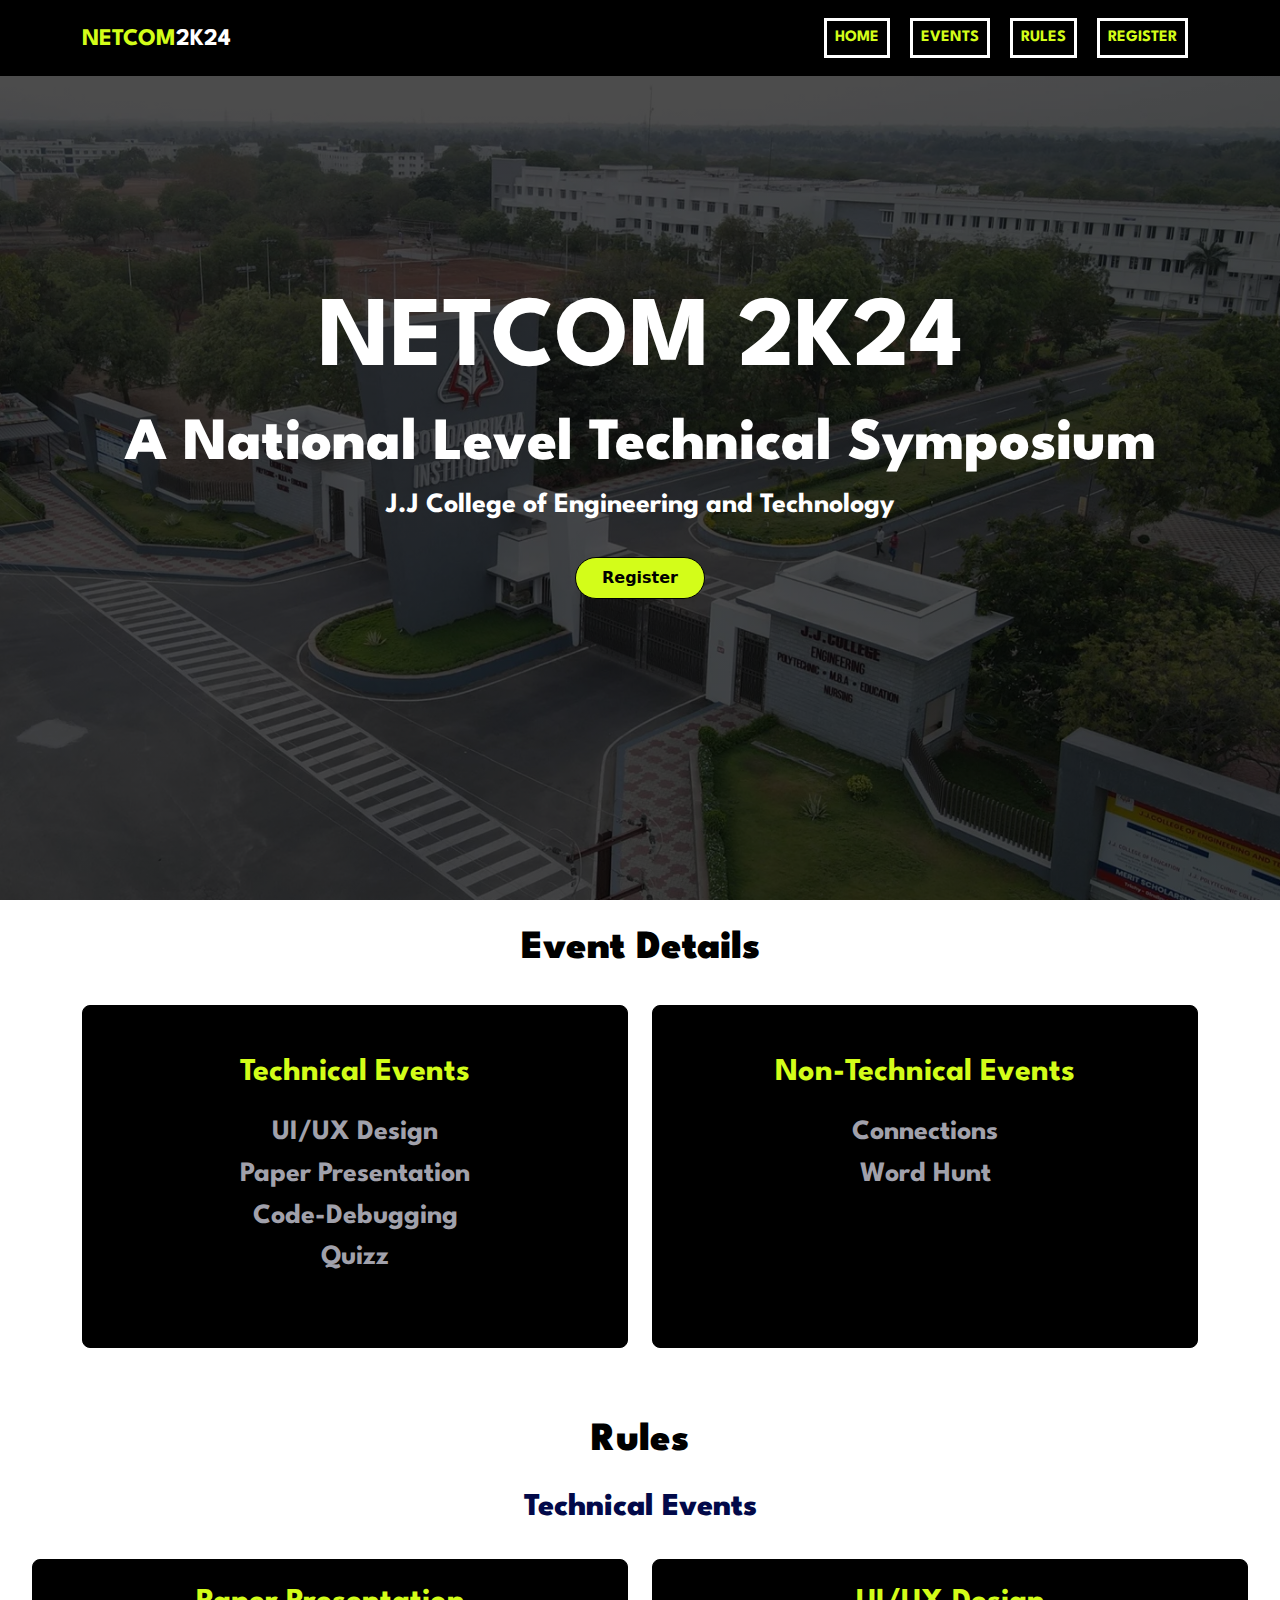
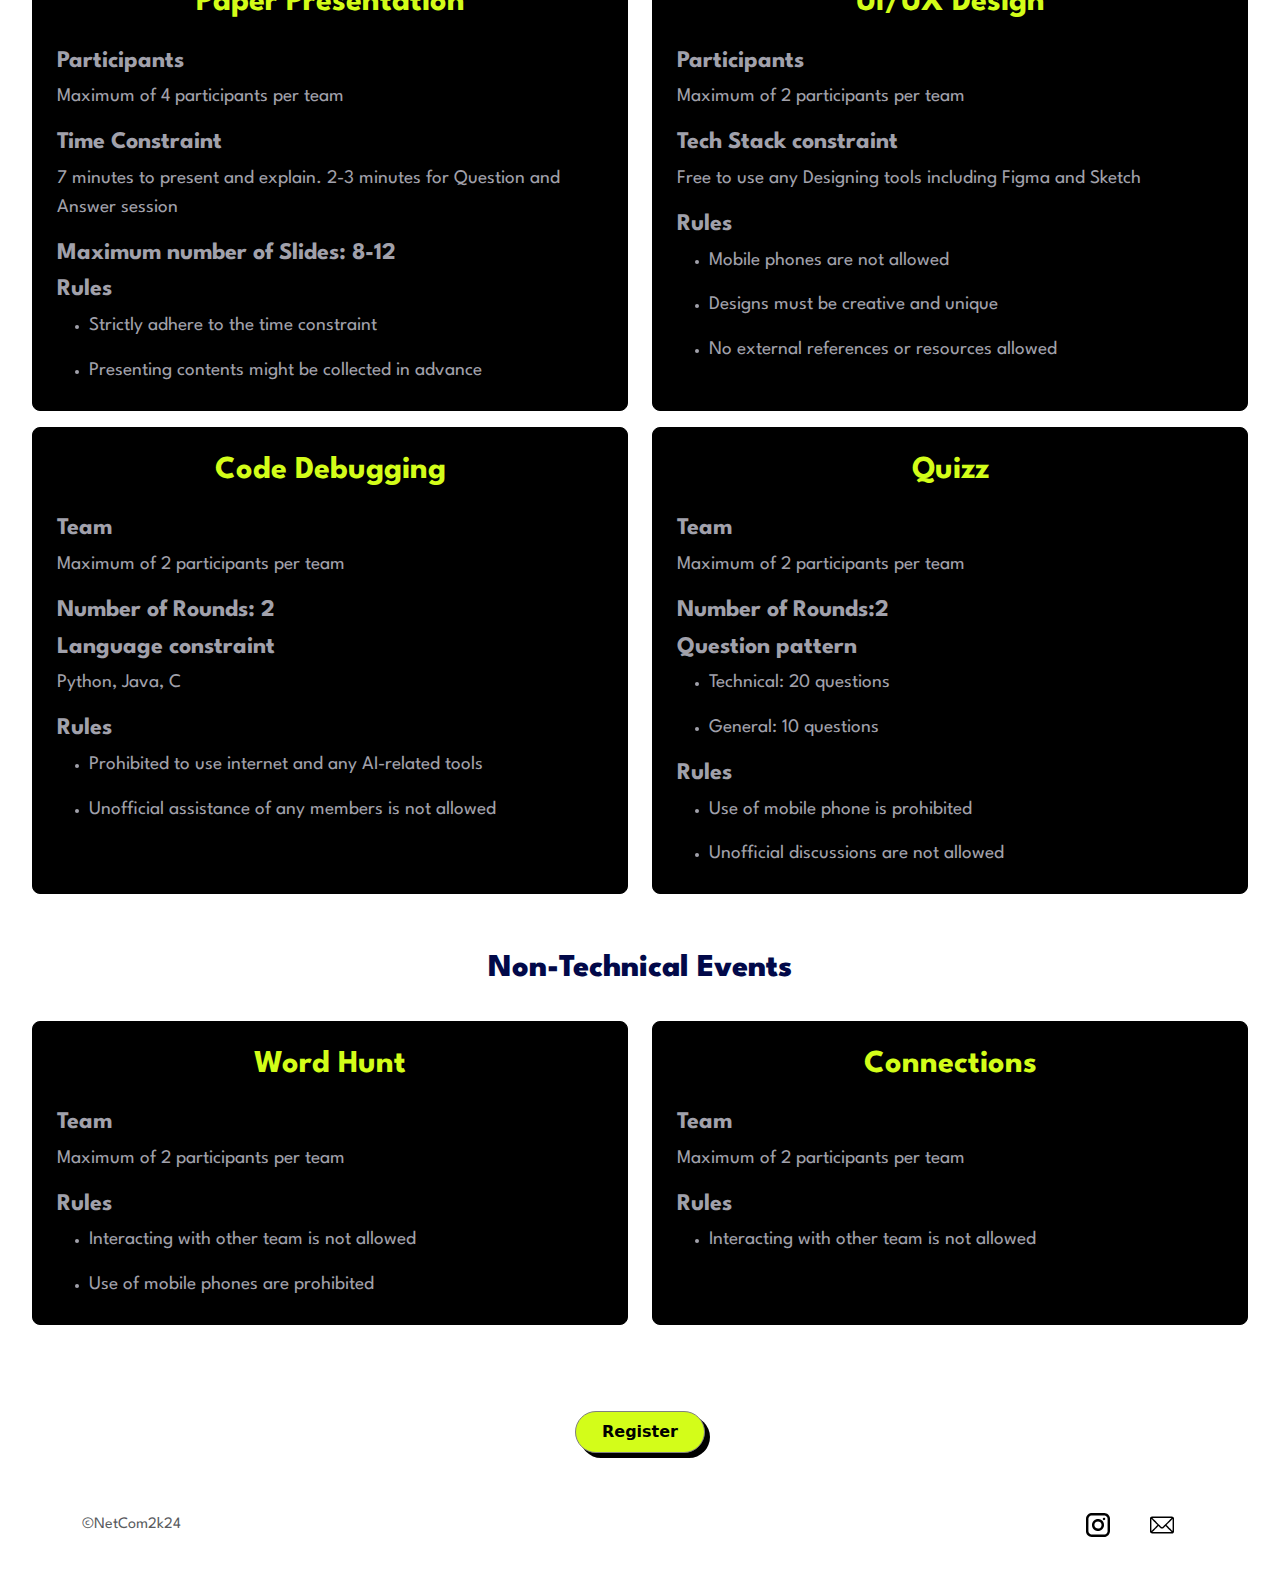
<file: index.html>
<!DOCTYPE html>
<html lang="en">
<head>
    <meta charset="UTF-8">
    <meta name="viewport" content="width=device-width, initial-scale=1.0">
    <title>NetCom 2k24</title>
    <link rel="icon" href="./assets/logo.png">
    <link href="https://cdn.jsdelivr.net/npm/bootstrap@5.3.3/dist/css/bootstrap.min.css" rel="stylesheet" integrity="sha384-QWTKZyjpPEjISv5WaRU9OFeRpok6YctnYmDr5pNlyT2bRjXh0JMhjY6hW+ALEwIH" crossorigin="anonymous">
    <link rel="stylesheet" href="./style.css">

    <link rel="preconnect" href="https://fonts.googleapis.com">
    <link rel="preconnect" href="https://fonts.gstatic.com" crossorigin>
    <link href="https://fonts.googleapis.com/css2?family=League+Spartan:wght@100..900&display=swap" rel="stylesheet">


</head>
<body>
    <!--Navbar-->
    <nav class="navbar topp-nav navbar-expand-lg  fixed-top">
        <div class="container">
            <h3 id="brand-name">NETCOM<span id="spn">2K24</span></h3>
            <button class="navbar-toggler collapsed" type="button" data-bs-toggle="collapse" data-bs-target="#navbarNavAltMarkup" aria-controls="navbarNavAltMarkup" aria-expanded="false" aria-label="Toggle navigation">
                <span class="navbar-toggler-icon"><img src="./assets/menu.png" width="30px" height="30px" alt="logo"></span>
            </button>
            <div class="navbar-collapse collapse" id="navbarNavAltMarkup">
                <div class="navbar-nav ">
                    <a class="nav-link  nav-hover" aria-current="page" href="#home">HOME</a>
                    <a class="nav-link nav-hover" href="#event-details">EVENTS</a>
                    <a class="nav-link nav-hover" href="#rules">RULES</a>
                    <a class="nav-link nav-hover reg-visited" href="https://forms.gle/VwmxnEUjRobTaFqS8" target="_blank">REGISTER</a>
                </div>
          </div>
        </div>
    </nav>

    <!-- Cover-section -->
    <section id="home">
        <div class="cover-content">
               <div class="px-4 py-5 my-5 text-center ">
                    <h1 class="display-5 fw-bold text-body-emphasis netcom"><span id="head">NETCOM 2K24</span></h1>
                    <h2>A National Level Technical Symposium</h2>
                    <i class="fa-solid fa-location-dot"></i><h3 class="mb-4">J.J College of Engineering and Technology</h3>
                    <div class="col-lg-6 mx-auto">
                        <button class="reg1-btn"> <a  href="https://forms.gle/VwmxnEUjRobTaFqS8" target="_blank">Register</a></button>
                    </div>
                </div>
        </div>
    </section>

    <!-- Event-details -->
    <section id="event-details">
        <h1 class="text-center">Event Details</h1>
        <div class="container">
            <div class="row">
                <div class="col-lg-6 col-12 py-3 my-2 tech-evt text-center">
                    <div class="card p-5">
                        <h2 class="heading">Technical Events</h2>
                        <ul class="pt-3 list-unstyled">
                            <h3>UI/UX Design</h3>
                            <h3>Paper Presentation</h3>
                            <h3>Code-Debugging</h3>
                            <h3>Quizz</h3>
                        </ul>
                    </div>
                </div>

                <div class="col-lg-6 col-12  py-3 my-2 tech-evt text-center">
                    <div class="card p-5">
                        <h2 class="heading">Non-Technical Events</h2>
                        <ul class="pt-3 list-unstyled">
                            <h3>Connections</h3>
                            <h3>Word Hunt</h3>
                        </ul>
                    </div>
                </div>

            </div>
        </div>
    </section>

    <!-- Rules-section -->
    <section id="rules">
        <h1 class="text-center">Rules</h1>
        <div class="container-fluid">
            <h2 class="text-center pt-3 pb-3">Technical Events</h2>
            <div class="row">
                <div class="col-12 col-lg-6 my-2">
                    <div class="card p-2">
                        <h2 class="text-center py-3 heading">Paper Presentation</h2>
                        <div class="card-content px-3">
                            <h4>Participants</h4>
                            <p>Maximum of 4 participants per team</p>
                            <h4>Time Constraint</h4>
                            <p>7 minutes to present and explain. 2-3 minutes for Question and Answer session</p>
                            <h4>Maximum number of Slides: 8-12</h4>
                            <h4>Rules</h4>
                            <ul>
                                <li><p>Strictly adhere to the time constraint</p></li>
                                <li><p>Presenting contents might be collected in advance</p></li>
                            </ul>
                        </div>
                    </div>
                </div>


                <div class="col-12 col-lg-6 my-2 ">
                    <div class="card p-2">
                        <h2 class="text-center py-3 heading">UI/UX Design</h2>
                        <div class="card-content px-3">
                            <h4>Participants</h4>
                            <p>Maximum of 2 participants per team</p>
                            <h4>Tech Stack constraint</h4>
                            <p>Free to use any Designing tools including Figma and Sketch</p>
                            <h4>Rules</h4>
                            <ul>
                                <li><p>Mobile phones are not allowed</p></li>
                                <li><p>Designs must be creative and unique</p></li>
                                <li><p>No external references or resources allowed</p></li>
                            </ul>
                        </div>
                    </div>
                </div>


                <div class="col-12 col-lg-6 my-2">
                    <div class="card p-2">
                        <h2 class="text-center py-3 heading">Code Debugging</h2>
                        <div class="card-content px-3">
                            <h4>Team</h4>
                            <p>Maximum of 2 participants per team</p>
                            <h4>Number of Rounds: 2</h4>
                            <h4>Language constraint</h4>
                            <p>Python, Java, C</p>
                            <h4>Rules</h4>
                            <ul>
                                <li><p>Prohibited to use internet and any AI-related tools</p></li>
                                <li><p>Unofficial assistance of any members is not allowed</p></li>
                            </ul>
                        </div>
                    </div>
                </div>

                <div class="col-12 col-lg-6 my-2">
                    <div class="card p-2">
                        <h2 class="text-center py-3 heading">Quizz</h2>
                        <div class="card-content px-3">
                            <h4>Team</h4>
                            <p>Maximum of 2 participants per team</p>
                            <h4>Number of Rounds:2</h4>
                            <h4>Question pattern</h4>
                            <ul>
                                <li><p>Technical: 20 questions</p></li>
                                <li><p>General: 10 questions</p></li>
                            </ul>
                            <h4>Rules</h4>
                            <ul>
                                <li><p>Use of mobile phone is prohibited</p></li>
                                <li><p>Unofficial discussions are not allowed</p></li>
                            </ul>
                        </div>
                    </div>
                </div>
            </div>
        
            <div class="row">
                <h2 class="text-center pt-5 pb-3">Non-Technical Events</h2>
                <div class="col-12 col-lg-6 my-2">
                    <div class="card p-2">  
                        <h2 class="text-center py-3 heading">Word Hunt</h2>
                        <div class="card-content px-3">
                            <h4>Team</h4>
                            <p>Maximum of 2 participants per team</p>
                            <h4>Rules</h4>
                            <ul>
                                <li><p>Interacting with other team is not allowed</p></li>
                                <li><p>Use of mobile phones are prohibited</p></li>
                            </ul>
                        </div>
                    </div>
                </div>

                <div class="col-12 col-lg-6 my-2">
                    <div class="card p-2">
                        <h2 class="text-center py-3 heading">Connections</h2>
                        <div class="card-content px-3">
                            <h4>Team</h4>
                            <p>Maximum of 2 participants per team</p>
                            <h4>Rules</h4>
                            <ul>
                                <li><p>Interacting with other team is not allowed</p></li>
                            </ul>
                        </div>
                    </div>
                </div>
            </div>
        </div>
    </section>

    <!-- Register-button -->
    <div class="align-items-center text-center mx-auto pt-5">
        <button class="reg-btn"><a href="https://forms.gle/VwmxnEUjRobTaFqS8" target="_blank">Register</a></button>
    </div>

    <!-- Footer-section -->
    <div class="container">
        <footer class="d-flex flex-wrap justify-content-between align-items-center py-3 my-4">
            <div class="col-md-4 d-flex align-items-center">
                <span class="mb-3 mb-md-0 text-body-secondary">©NetCom2k24</span>
            </div>
        
            <ul class="nav col-md-4 justify-content-end list-unstyled d-flex">
                <li class="ms-3 mx-4">
                    <a class="text-body-secondary" href="https://www.instagram.com/netcom_2k24/profilecard/?igsh=MWFpcjFnZjMwYWFyMw==" target="_blank">
                        <img width="24" height="24" src="./assets/instagram.svg">
                    </a>
                </li>
                <li class="ms-3 mx-4">
                    <a class="text-body-secondary" href="mailto:netcom2k24@gmail.com" target="_blank">
                        <img width="24" height="24" src="./assets/email.svg">
                    </a>
                </li>
            </ul>
        </footer>
    </div>


    <script src="https://cdn.jsdelivr.net/npm/bootstrap@5.3.3/dist/js/bootstrap.bundle.min.js" integrity="sha384-YvpcrYf0tY3lHB60NNkmXc5s9fDVZLESaAA55NDzOxhy9GkcIdslK1eN7N6jIeHz" crossorigin="anonymous"></script>

</body>
</html>
</file>
<file: style.css>
@import url('https://fonts.googleapis.com/css2?family=League+Spartan:wght@100..900&display=swap');

body{
    font-family: "League Spartan";
    color: #020949;
    background-color: rgba(255, 255, 255, 0.7);
   
}
body::-webkit-scrollbar {
    display: none;  /* Hides scrollbar for Chrome, Safari, and Edge */
  }
h1{
    font-weight: 900;
    color: black;
}

h2{
    font-weight: 800;
}
a{
    text-decoration: none;
    color:black;
}
a:visited{
    color: black;
}
#brand-name{
    color: #d3fd19;
    font-size: 24px;
    padding-top: 10px;
}
.reg-visited a{
    color: white;
}
.brand-visited a{
    color: white;
}
.reg-btn{
    border: none;
    padding: 8px 26px;
    background-color: #d3fd19;
    color: black;
    font-family:system-ui, -apple-system, BlinkMacSystemFont, 'Segoe UI', Roboto, Oxygen, Ubuntu, Cantarell, 'Open Sans', 'Helvetica Neue', sans-serif;
    font-style: bold;
    border-radius: 60px;
    margin-bottom: 20px;
    border: 1px solid grey;
    box-shadow: 5px 5px;
    margin-top: 10px;
    font-size: 16px;
    font-weight: 700;
}
.reg1-btn{
    border: none;
    padding: 8px 26px;
    background-color: #d3fd19;
    color: black;
    font-family:system-ui, -apple-system, BlinkMacSystemFont, 'Segoe UI', Roboto, Oxygen, Ubuntu, Cantarell, 'Open Sans', 'Helvetica Neue', sans-serif;
    font-style: bold;
    border-radius: 60px;
    margin-bottom: 20px;
    border: 1px solid black;
    margin-top: 10px;
    font-size: 16px;
    font-weight: 700;
}
.card{
    background-color: black; 
    color: #a1a1ab;
    border: 1px solid black;
    border-radius: 8px;
    
}
.card h2, h3, h4{
    font-weight: bold;
}
.card:hover{
    box-shadow: rgb(255, 219, 88) 0px 15px 30px -10px; 
}
.heading{
    color: #d3fd19;
}
nav{
    background-color: brown;
    color: black;
}
.topp-nav{
    background-color: black;
}
.navbar-nav{
    margin-left: auto;
}
.nav-hover{
    border:3px solid rgb(255, 255, 255);
}
.navbar-nav a{
    padding: 5px;
    margin: 10px;
    color: #d3fd19;
    font-size: 1rem;
    font-weight: bold;
}
.navbar-nav a:hover{
    border: 3px solid #d3fd19;
    color: white;
}
a.navbar-brand span{
    display: inline-block;
    text-transform:capitalize;
}
.navbar-brand{
    color: #d3fd19
}
#home{
    height: 100vh;
    background-image: linear-gradient(rgba(0,0,0,0.7),rgba(0,0,0,0.7)),url(./assets/banner.jpg);
    position: relative;
    background-position:center;
    background-size:cover;
    color: white ;
}
.cover-content{
    display: flex;
    justify-content: center;
    align-items: center;
    height: 100vh;
}
#head {
    color: #fff;
    animation: head 1s ease-in-out infinite alternate;
  }
  
@-webkit-keyframes head {
        from {
            text-shadow: 0 0 5px #000000, 0 0 10px #000000, 0 0 15px #d3fd19, 0 0 20px#d3fd19, 0 0 25px #d3fd19, 0 0 30px#d3fd19, 0 0 35px#d3fd19;
        }

        to {
            text-shadow: 0 0 10px #000000, 0 0 15px #d3fd19, 0 0 20px #d3fd19, 0 0 25px#d3fd19, 0 0 30px #d3fd19, 0 0 35px #d3fd19, 0 0 40px#d3fd19;
        }
    }
#spn{
    color:#ffffff!important;
}

@media(min-width: 425px) and (max-width:768px) {
    #head {
        font-size: 50px; 
        color: #fff;
        animation: head 1s ease-in-out infinite alternate;
        }
    .cover-content h2{
        font-size: 40px;
    }
}

@media(min-width: 769px) {
    #head {
        font-size: 100px; 
        color: #fff;
        animation: head 1s ease-in-out infinite alternate;
        }
    .cover-content h2{
        font-size: 60px;
    }
}
#event-details {
    padding: 25px;
}
#logo{
    font-weight:600;
}
#rules{
    padding: 20px;
}

#rules .card{
    height: 100%;
}
#rules p{
    font-size: 1.2rem;
}
.tech-evt .card{
    height: 100%;
}
.register{
    display: flex;
    justify-content: center;
}
.register button{
    font-size: 36px;
}
</file>
